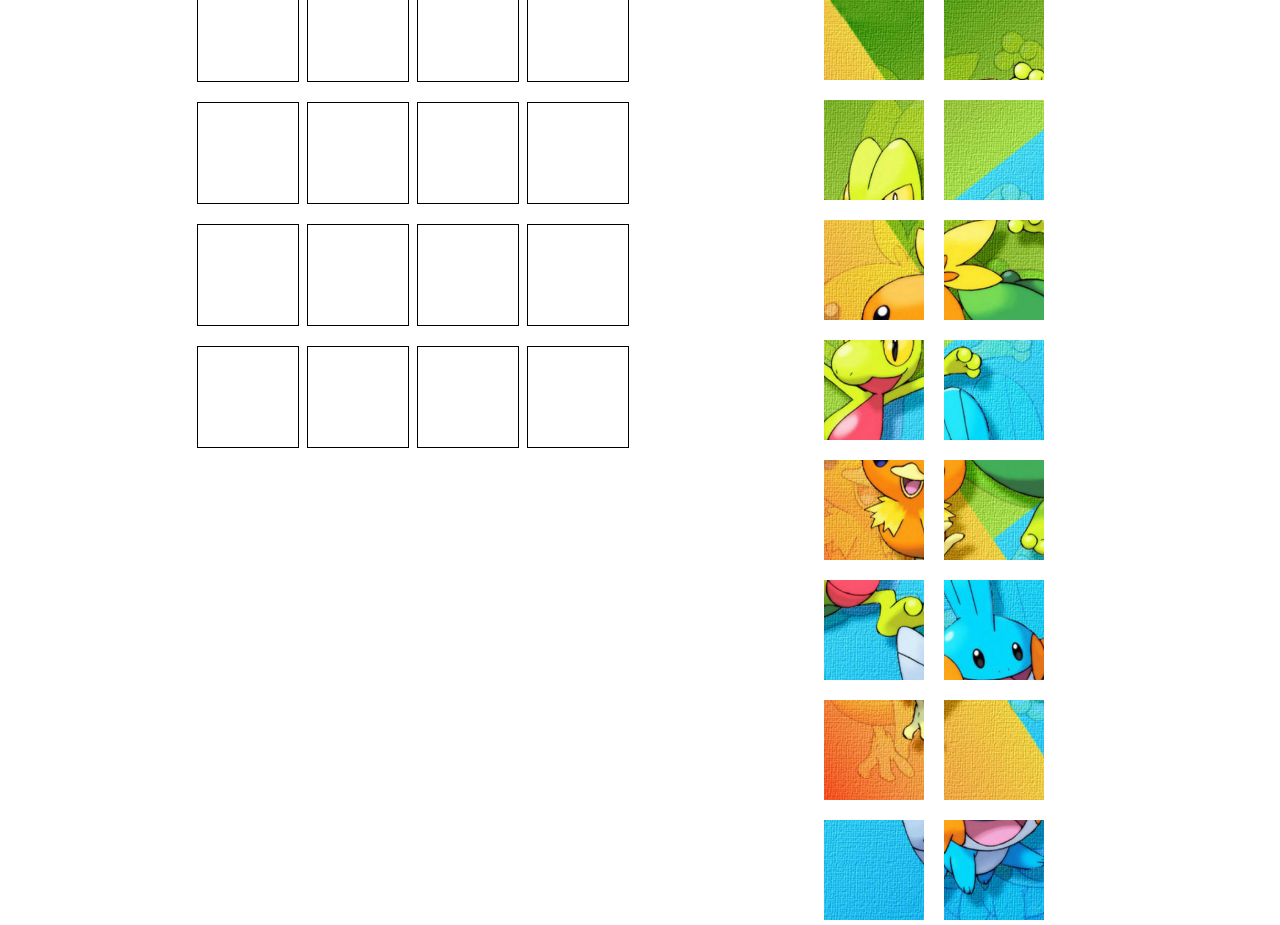
<file: index.html>
<!DOCTYPE html>
<html lang="es">
<head>
  <meta charset="UTF-8">
  <meta name="viewport" content="width=device-width, initial-scale=1.0">
  <title>Rompecabezas</title>
  <link rel="stylesheet" href="css/styles.css">
</head>
<body>

<div id="contenedor-juego">
  <div id="contenedor-rompecabezas"></div>
  <div id="contenedor-piezas"></div>
</div>

<script src="js/script.js"></script>

</body>
</html>
</file>
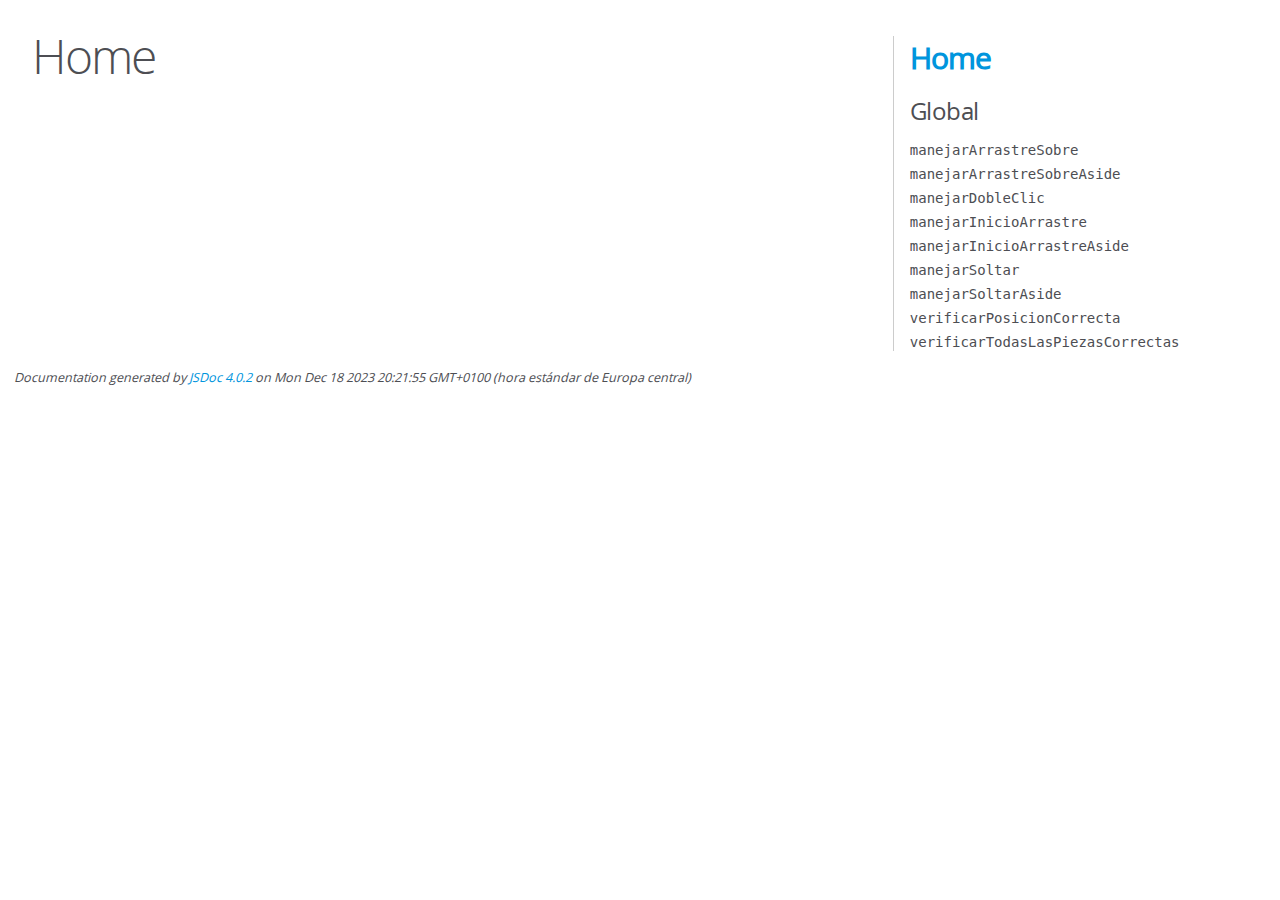
<file: doc/index.html>
<!DOCTYPE html>
<html lang="en">
<head>
    <meta charset="utf-8">
    <title>JSDoc: Home</title>

    <script src="scripts/prettify/prettify.js"> </script>
    <script src="scripts/prettify/lang-css.js"> </script>
    <!--[if lt IE 9]>
      <script src="//html5shiv.googlecode.com/svn/trunk/html5.js"></script>
    <![endif]-->
    <link type="text/css" rel="stylesheet" href="styles/prettify-tomorrow.css">
    <link type="text/css" rel="stylesheet" href="styles/jsdoc-default.css">
</head>

<body>

<div id="main">

    <h1 class="page-title">Home</h1>

    



    


    <h3> </h3>










    









</div>

<nav>
    <h2><a href="index.html">Home</a></h2><h3>Global</h3><ul><li><a href="global.html#manejarArrastreSobre">manejarArrastreSobre</a></li><li><a href="global.html#manejarArrastreSobreAside">manejarArrastreSobreAside</a></li><li><a href="global.html#manejarDobleClic">manejarDobleClic</a></li><li><a href="global.html#manejarInicioArrastre">manejarInicioArrastre</a></li><li><a href="global.html#manejarInicioArrastreAside">manejarInicioArrastreAside</a></li><li><a href="global.html#manejarSoltar">manejarSoltar</a></li><li><a href="global.html#manejarSoltarAside">manejarSoltarAside</a></li><li><a href="global.html#verificarPosicionCorrecta">verificarPosicionCorrecta</a></li><li><a href="global.html#verificarTodasLasPiezasCorrectas">verificarTodasLasPiezasCorrectas</a></li></ul>
</nav>

<br class="clear">

<footer>
    Documentation generated by <a href="https://github.com/jsdoc/jsdoc">JSDoc 4.0.2</a> on Mon Dec 18 2023 20:21:55 GMT+0100 (hora estándar de Europa central)
</footer>

<script> prettyPrint(); </script>
<script src="scripts/linenumber.js"> </script>
</body>
</html>
</file>
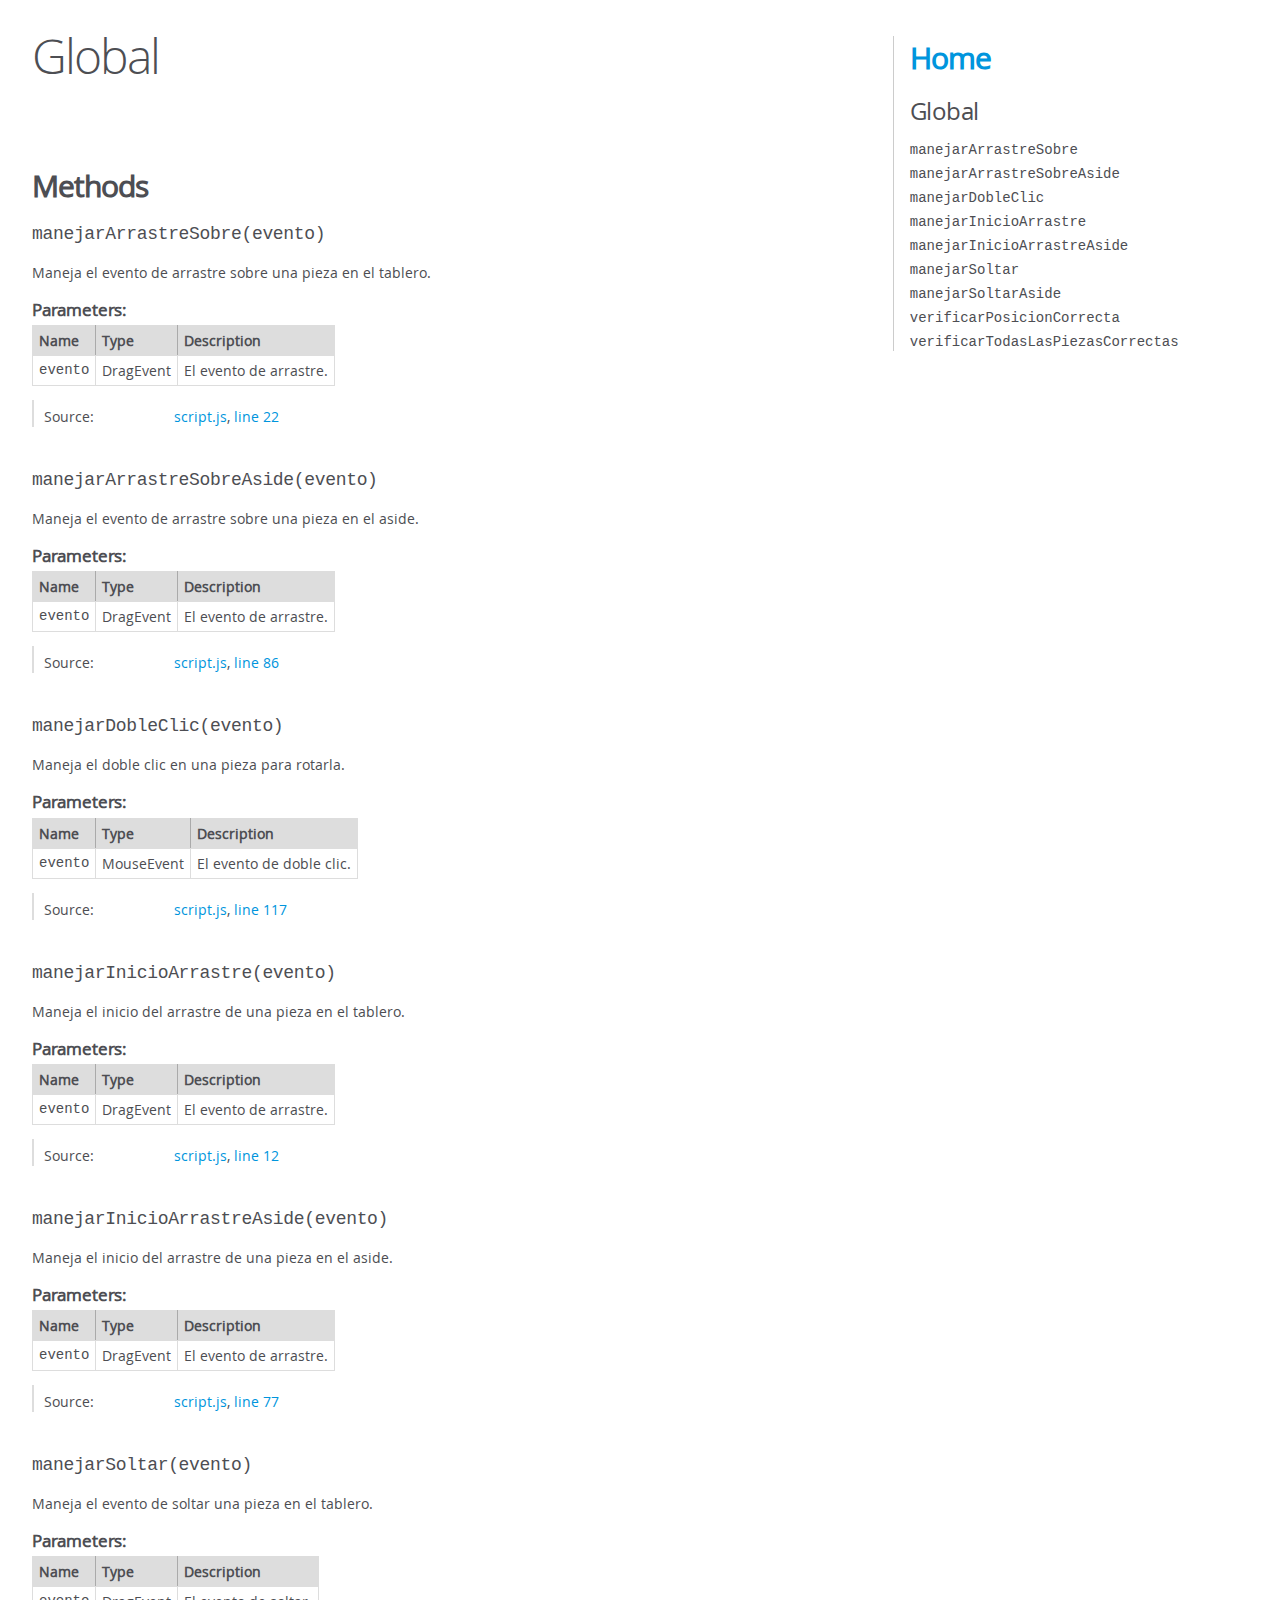
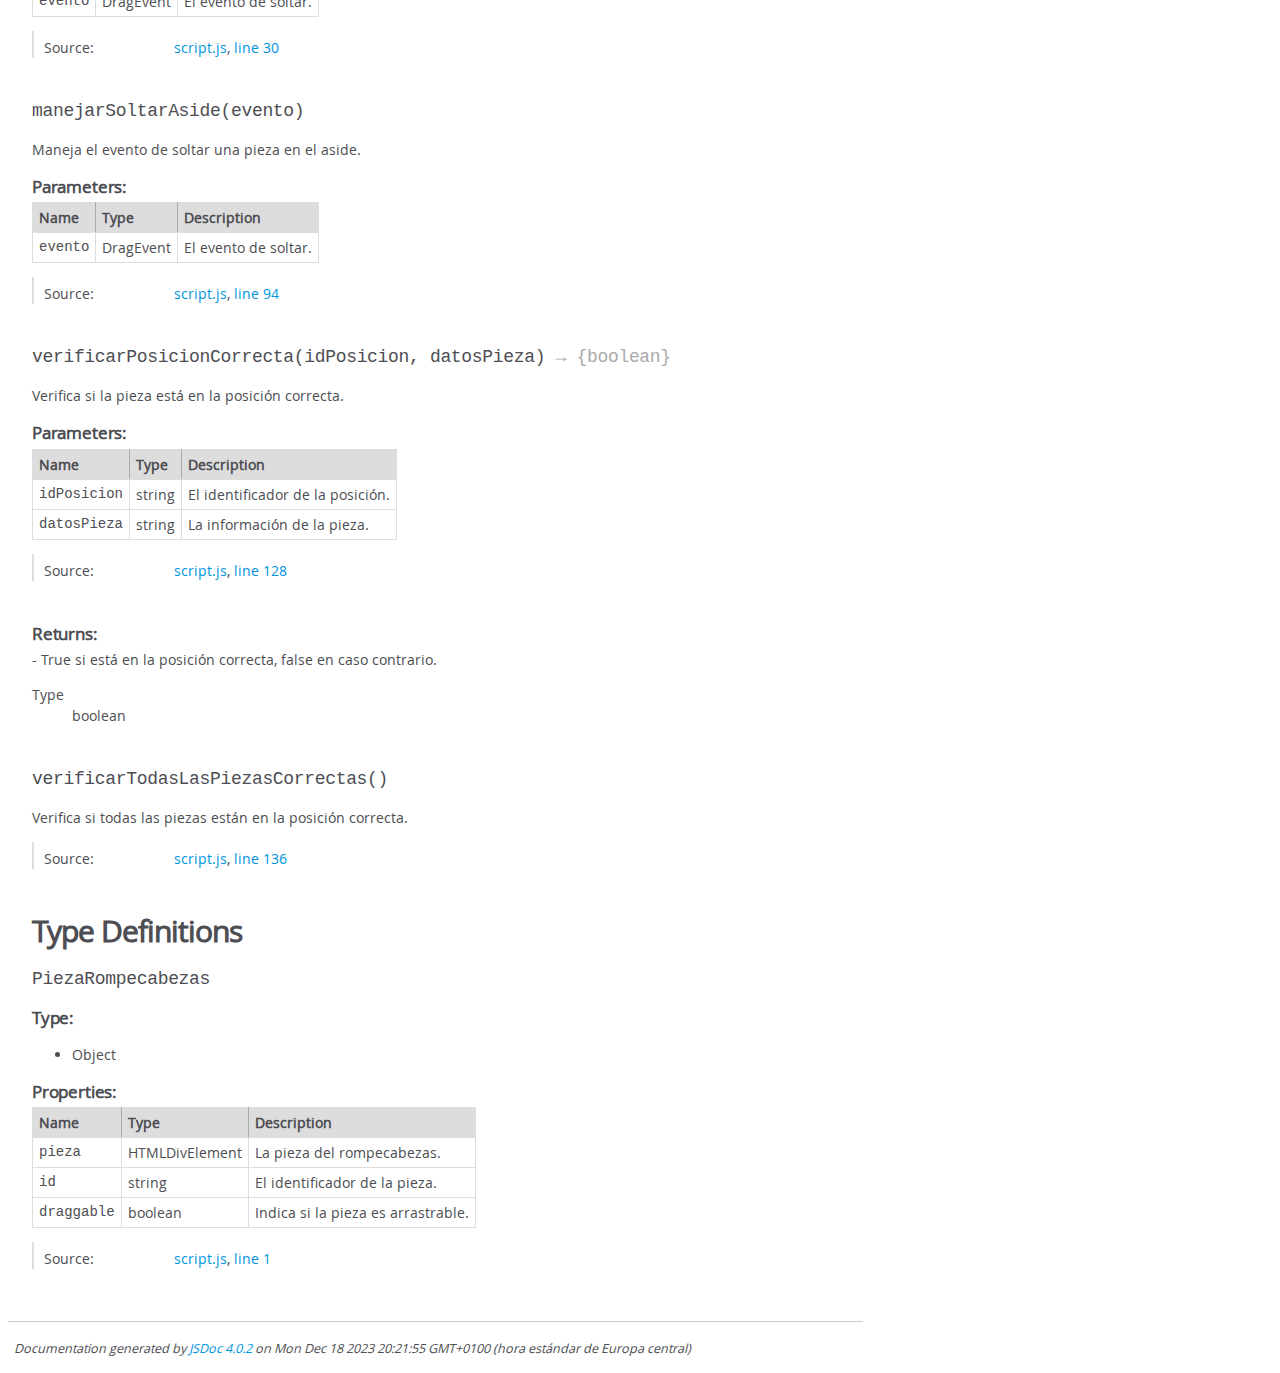
<file: doc/global.html>
<!DOCTYPE html>
<html lang="en">
<head>
    <meta charset="utf-8">
    <title>JSDoc: Global</title>

    <script src="scripts/prettify/prettify.js"> </script>
    <script src="scripts/prettify/lang-css.js"> </script>
    <!--[if lt IE 9]>
      <script src="//html5shiv.googlecode.com/svn/trunk/html5.js"></script>
    <![endif]-->
    <link type="text/css" rel="stylesheet" href="styles/prettify-tomorrow.css">
    <link type="text/css" rel="stylesheet" href="styles/jsdoc-default.css">
</head>

<body>

<div id="main">

    <h1 class="page-title">Global</h1>

    




<section>

<header>
    
        <h2></h2>
        
    
</header>

<article>
    <div class="container-overview">
    
        

        


<dl class="details">

    

    

    

    

    

    

    

    

    

    

    

    

    

    

    

    
</dl>


        
    
    </div>

    

    

    

    

    

    

    

    
        <h3 class="subsection-title">Methods</h3>

        
            

    

    
    <h4 class="name" id="manejarArrastreSobre"><span class="type-signature"></span>manejarArrastreSobre<span class="signature">(evento)</span><span class="type-signature"></span></h4>
    

    



<div class="description">
    Maneja el evento de arrastre sobre una pieza en el tablero.
</div>









    <h5>Parameters:</h5>
    

<table class="params">
    <thead>
    <tr>
        
        <th>Name</th>
        

        <th>Type</th>

        

        

        <th class="last">Description</th>
    </tr>
    </thead>

    <tbody>
    

        <tr>
            
                <td class="name"><code>evento</code></td>
            

            <td class="type">
            
                
<span class="param-type">DragEvent</span>


            
            </td>

            

            

            <td class="description last">El evento de arrastre.</td>
        </tr>

    
    </tbody>
</table>






<dl class="details">

    

    

    

    

    

    

    

    

    

    

    

    

    
    <dt class="tag-source">Source:</dt>
    <dd class="tag-source"><ul class="dummy"><li>
        <a href="script.js.html">script.js</a>, <a href="script.js.html#line22">line 22</a>
    </li></ul></dd>
    

    

    

    
</dl>




















        
            

    

    
    <h4 class="name" id="manejarArrastreSobreAside"><span class="type-signature"></span>manejarArrastreSobreAside<span class="signature">(evento)</span><span class="type-signature"></span></h4>
    

    



<div class="description">
    Maneja el evento de arrastre sobre una pieza en el aside.
</div>









    <h5>Parameters:</h5>
    

<table class="params">
    <thead>
    <tr>
        
        <th>Name</th>
        

        <th>Type</th>

        

        

        <th class="last">Description</th>
    </tr>
    </thead>

    <tbody>
    

        <tr>
            
                <td class="name"><code>evento</code></td>
            

            <td class="type">
            
                
<span class="param-type">DragEvent</span>


            
            </td>

            

            

            <td class="description last">El evento de arrastre.</td>
        </tr>

    
    </tbody>
</table>






<dl class="details">

    

    

    

    

    

    

    

    

    

    

    

    

    
    <dt class="tag-source">Source:</dt>
    <dd class="tag-source"><ul class="dummy"><li>
        <a href="script.js.html">script.js</a>, <a href="script.js.html#line86">line 86</a>
    </li></ul></dd>
    

    

    

    
</dl>




















        
            

    

    
    <h4 class="name" id="manejarDobleClic"><span class="type-signature"></span>manejarDobleClic<span class="signature">(evento)</span><span class="type-signature"></span></h4>
    

    



<div class="description">
    Maneja el doble clic en una pieza para rotarla.
</div>









    <h5>Parameters:</h5>
    

<table class="params">
    <thead>
    <tr>
        
        <th>Name</th>
        

        <th>Type</th>

        

        

        <th class="last">Description</th>
    </tr>
    </thead>

    <tbody>
    

        <tr>
            
                <td class="name"><code>evento</code></td>
            

            <td class="type">
            
                
<span class="param-type">MouseEvent</span>


            
            </td>

            

            

            <td class="description last">El evento de doble clic.</td>
        </tr>

    
    </tbody>
</table>






<dl class="details">

    

    

    

    

    

    

    

    

    

    

    

    

    
    <dt class="tag-source">Source:</dt>
    <dd class="tag-source"><ul class="dummy"><li>
        <a href="script.js.html">script.js</a>, <a href="script.js.html#line117">line 117</a>
    </li></ul></dd>
    

    

    

    
</dl>




















        
            

    

    
    <h4 class="name" id="manejarInicioArrastre"><span class="type-signature"></span>manejarInicioArrastre<span class="signature">(evento)</span><span class="type-signature"></span></h4>
    

    



<div class="description">
    Maneja el inicio del arrastre de una pieza en el tablero.
</div>









    <h5>Parameters:</h5>
    

<table class="params">
    <thead>
    <tr>
        
        <th>Name</th>
        

        <th>Type</th>

        

        

        <th class="last">Description</th>
    </tr>
    </thead>

    <tbody>
    

        <tr>
            
                <td class="name"><code>evento</code></td>
            

            <td class="type">
            
                
<span class="param-type">DragEvent</span>


            
            </td>

            

            

            <td class="description last">El evento de arrastre.</td>
        </tr>

    
    </tbody>
</table>






<dl class="details">

    

    

    

    

    

    

    

    

    

    

    

    

    
    <dt class="tag-source">Source:</dt>
    <dd class="tag-source"><ul class="dummy"><li>
        <a href="script.js.html">script.js</a>, <a href="script.js.html#line12">line 12</a>
    </li></ul></dd>
    

    

    

    
</dl>




















        
            

    

    
    <h4 class="name" id="manejarInicioArrastreAside"><span class="type-signature"></span>manejarInicioArrastreAside<span class="signature">(evento)</span><span class="type-signature"></span></h4>
    

    



<div class="description">
    Maneja el inicio del arrastre de una pieza en el aside.
</div>









    <h5>Parameters:</h5>
    

<table class="params">
    <thead>
    <tr>
        
        <th>Name</th>
        

        <th>Type</th>

        

        

        <th class="last">Description</th>
    </tr>
    </thead>

    <tbody>
    

        <tr>
            
                <td class="name"><code>evento</code></td>
            

            <td class="type">
            
                
<span class="param-type">DragEvent</span>


            
            </td>

            

            

            <td class="description last">El evento de arrastre.</td>
        </tr>

    
    </tbody>
</table>






<dl class="details">

    

    

    

    

    

    

    

    

    

    

    

    

    
    <dt class="tag-source">Source:</dt>
    <dd class="tag-source"><ul class="dummy"><li>
        <a href="script.js.html">script.js</a>, <a href="script.js.html#line77">line 77</a>
    </li></ul></dd>
    

    

    

    
</dl>




















        
            

    

    
    <h4 class="name" id="manejarSoltar"><span class="type-signature"></span>manejarSoltar<span class="signature">(evento)</span><span class="type-signature"></span></h4>
    

    



<div class="description">
    Maneja el evento de soltar una pieza en el tablero.
</div>









    <h5>Parameters:</h5>
    

<table class="params">
    <thead>
    <tr>
        
        <th>Name</th>
        

        <th>Type</th>

        

        

        <th class="last">Description</th>
    </tr>
    </thead>

    <tbody>
    

        <tr>
            
                <td class="name"><code>evento</code></td>
            

            <td class="type">
            
                
<span class="param-type">DragEvent</span>


            
            </td>

            

            

            <td class="description last">El evento de soltar.</td>
        </tr>

    
    </tbody>
</table>






<dl class="details">

    

    

    

    

    

    

    

    

    

    

    

    

    
    <dt class="tag-source">Source:</dt>
    <dd class="tag-source"><ul class="dummy"><li>
        <a href="script.js.html">script.js</a>, <a href="script.js.html#line30">line 30</a>
    </li></ul></dd>
    

    

    

    
</dl>




















        
            

    

    
    <h4 class="name" id="manejarSoltarAside"><span class="type-signature"></span>manejarSoltarAside<span class="signature">(evento)</span><span class="type-signature"></span></h4>
    

    



<div class="description">
    Maneja el evento de soltar una pieza en el aside.
</div>









    <h5>Parameters:</h5>
    

<table class="params">
    <thead>
    <tr>
        
        <th>Name</th>
        

        <th>Type</th>

        

        

        <th class="last">Description</th>
    </tr>
    </thead>

    <tbody>
    

        <tr>
            
                <td class="name"><code>evento</code></td>
            

            <td class="type">
            
                
<span class="param-type">DragEvent</span>


            
            </td>

            

            

            <td class="description last">El evento de soltar.</td>
        </tr>

    
    </tbody>
</table>






<dl class="details">

    

    

    

    

    

    

    

    

    

    

    

    

    
    <dt class="tag-source">Source:</dt>
    <dd class="tag-source"><ul class="dummy"><li>
        <a href="script.js.html">script.js</a>, <a href="script.js.html#line94">line 94</a>
    </li></ul></dd>
    

    

    

    
</dl>




















        
            

    

    
    <h4 class="name" id="verificarPosicionCorrecta"><span class="type-signature"></span>verificarPosicionCorrecta<span class="signature">(idPosicion, datosPieza)</span><span class="type-signature"> &rarr; {boolean}</span></h4>
    

    



<div class="description">
    Verifica si la pieza está en la posición correcta.
</div>









    <h5>Parameters:</h5>
    

<table class="params">
    <thead>
    <tr>
        
        <th>Name</th>
        

        <th>Type</th>

        

        

        <th class="last">Description</th>
    </tr>
    </thead>

    <tbody>
    

        <tr>
            
                <td class="name"><code>idPosicion</code></td>
            

            <td class="type">
            
                
<span class="param-type">string</span>


            
            </td>

            

            

            <td class="description last">El identificador de la posición.</td>
        </tr>

    

        <tr>
            
                <td class="name"><code>datosPieza</code></td>
            

            <td class="type">
            
                
<span class="param-type">string</span>


            
            </td>

            

            

            <td class="description last">La información de la pieza.</td>
        </tr>

    
    </tbody>
</table>






<dl class="details">

    

    

    

    

    

    

    

    

    

    

    

    

    
    <dt class="tag-source">Source:</dt>
    <dd class="tag-source"><ul class="dummy"><li>
        <a href="script.js.html">script.js</a>, <a href="script.js.html#line128">line 128</a>
    </li></ul></dd>
    

    

    

    
</dl>















<h5>Returns:</h5>

        
<div class="param-desc">
    - True si está en la posición correcta, false en caso contrario.
</div>



<dl>
    <dt>
        Type
    </dt>
    <dd>
        
<span class="param-type">boolean</span>


    </dd>
</dl>

    





        
            

    

    
    <h4 class="name" id="verificarTodasLasPiezasCorrectas"><span class="type-signature"></span>verificarTodasLasPiezasCorrectas<span class="signature">()</span><span class="type-signature"></span></h4>
    

    



<div class="description">
    Verifica si todas las piezas están en la posición correcta.
</div>













<dl class="details">

    

    

    

    

    

    

    

    

    

    

    

    

    
    <dt class="tag-source">Source:</dt>
    <dd class="tag-source"><ul class="dummy"><li>
        <a href="script.js.html">script.js</a>, <a href="script.js.html#line136">line 136</a>
    </li></ul></dd>
    

    

    

    
</dl>




















        
    

    
        <h3 class="subsection-title">Type Definitions</h3>

        
                
<h4 class="name" id="PiezaRompecabezas">PiezaRompecabezas</h4>






    <h5>Type:</h5>
    <ul>
        <li>
            
<span class="param-type">Object</span>


        </li>
    </ul>





    <h5 class="subsection-title">Properties:</h5>

    

<table class="props">
    <thead>
    <tr>
        
        <th>Name</th>
        

        <th>Type</th>

        

        

        <th class="last">Description</th>
    </tr>
    </thead>

    <tbody>
    

        <tr>
            
                <td class="name"><code>pieza</code></td>
            

            <td class="type">
            
                
<span class="param-type">HTMLDivElement</span>


            
            </td>

            

            

            <td class="description last">La pieza del rompecabezas.</td>
        </tr>

    

        <tr>
            
                <td class="name"><code>id</code></td>
            

            <td class="type">
            
                
<span class="param-type">string</span>


            
            </td>

            

            

            <td class="description last">El identificador de la pieza.</td>
        </tr>

    

        <tr>
            
                <td class="name"><code>draggable</code></td>
            

            <td class="type">
            
                
<span class="param-type">boolean</span>


            
            </td>

            

            

            <td class="description last">Indica si la pieza es arrastrable.</td>
        </tr>

    
    </tbody>
</table>




<dl class="details">

    

    

    

    

    

    

    

    

    

    

    

    

    
    <dt class="tag-source">Source:</dt>
    <dd class="tag-source"><ul class="dummy"><li>
        <a href="script.js.html">script.js</a>, <a href="script.js.html#line1">line 1</a>
    </li></ul></dd>
    

    

    

    
</dl>






            
    

    
</article>

</section>




</div>

<nav>
    <h2><a href="index.html">Home</a></h2><h3>Global</h3><ul><li><a href="global.html#manejarArrastreSobre">manejarArrastreSobre</a></li><li><a href="global.html#manejarArrastreSobreAside">manejarArrastreSobreAside</a></li><li><a href="global.html#manejarDobleClic">manejarDobleClic</a></li><li><a href="global.html#manejarInicioArrastre">manejarInicioArrastre</a></li><li><a href="global.html#manejarInicioArrastreAside">manejarInicioArrastreAside</a></li><li><a href="global.html#manejarSoltar">manejarSoltar</a></li><li><a href="global.html#manejarSoltarAside">manejarSoltarAside</a></li><li><a href="global.html#verificarPosicionCorrecta">verificarPosicionCorrecta</a></li><li><a href="global.html#verificarTodasLasPiezasCorrectas">verificarTodasLasPiezasCorrectas</a></li></ul>
</nav>

<br class="clear">

<footer>
    Documentation generated by <a href="https://github.com/jsdoc/jsdoc">JSDoc 4.0.2</a> on Mon Dec 18 2023 20:21:55 GMT+0100 (hora estándar de Europa central)
</footer>

<script> prettyPrint(); </script>
<script src="scripts/linenumber.js"> </script>
</body>
</html>
</file>
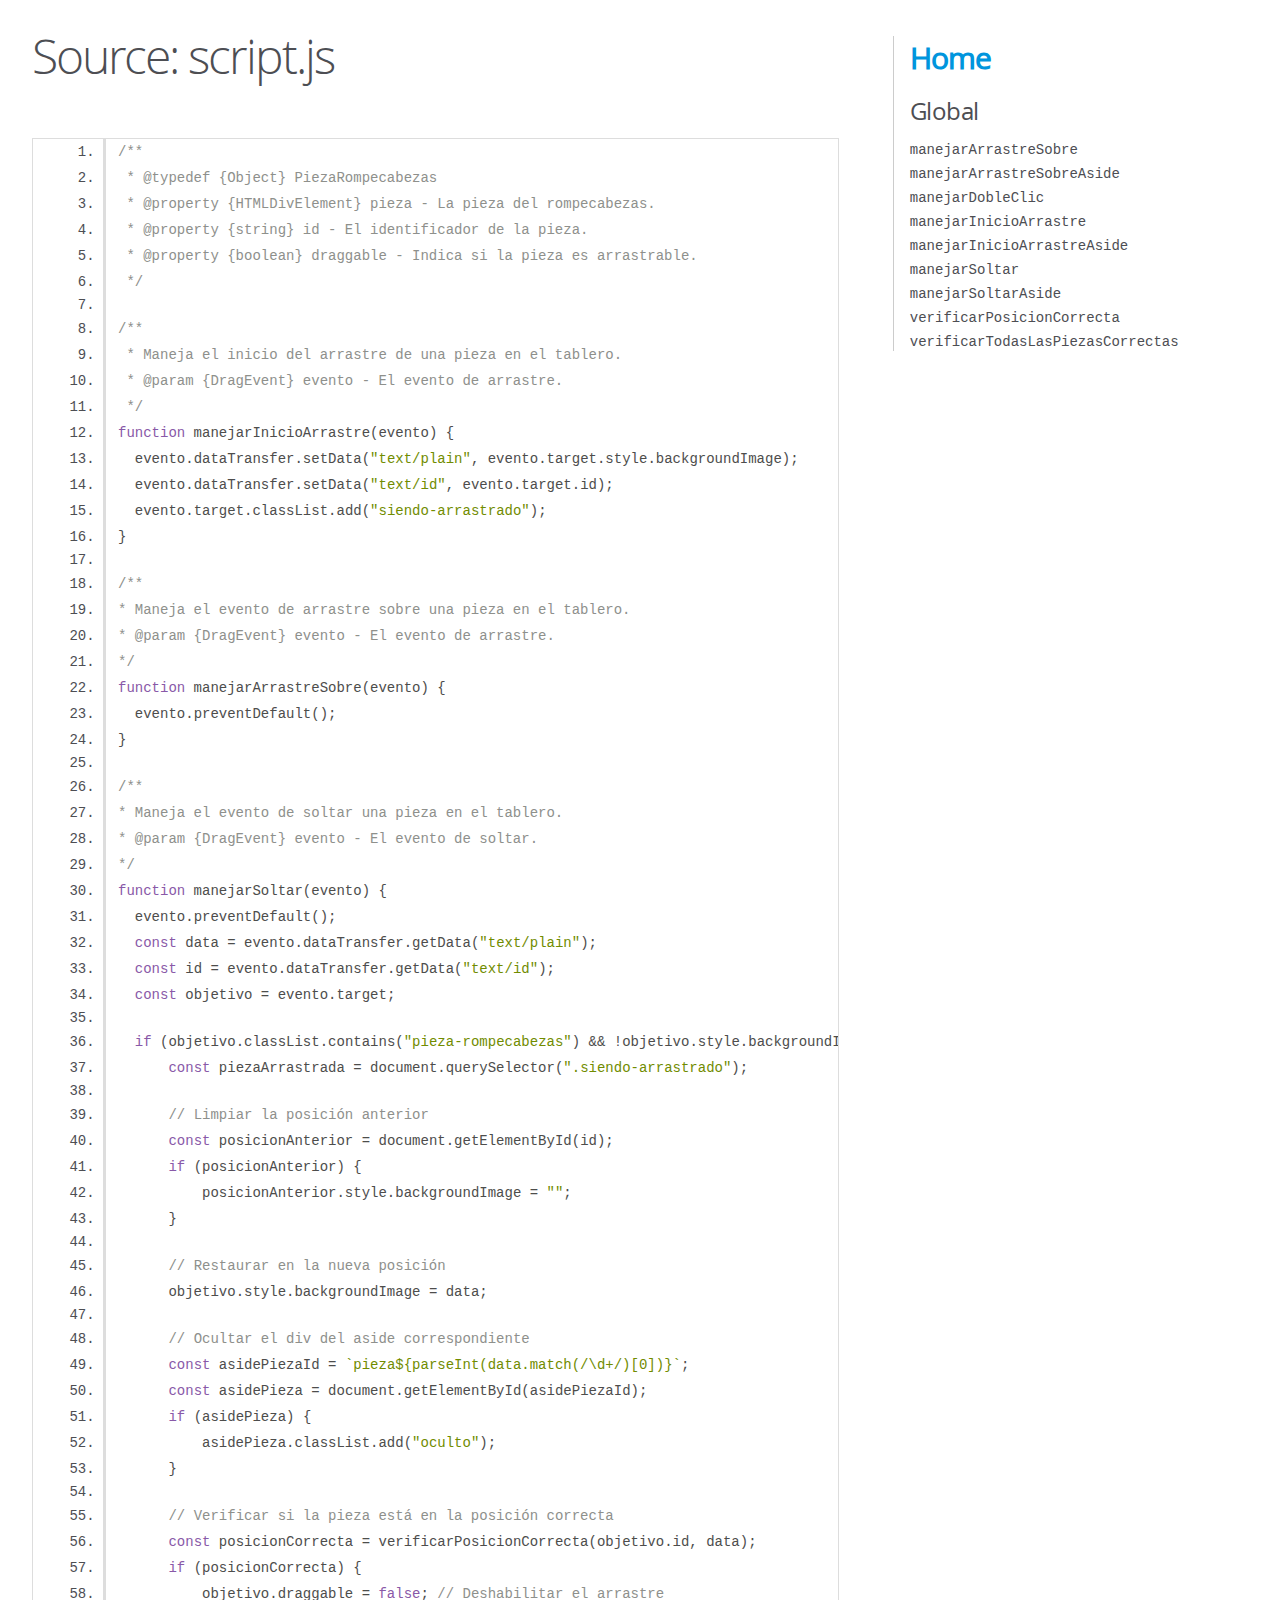
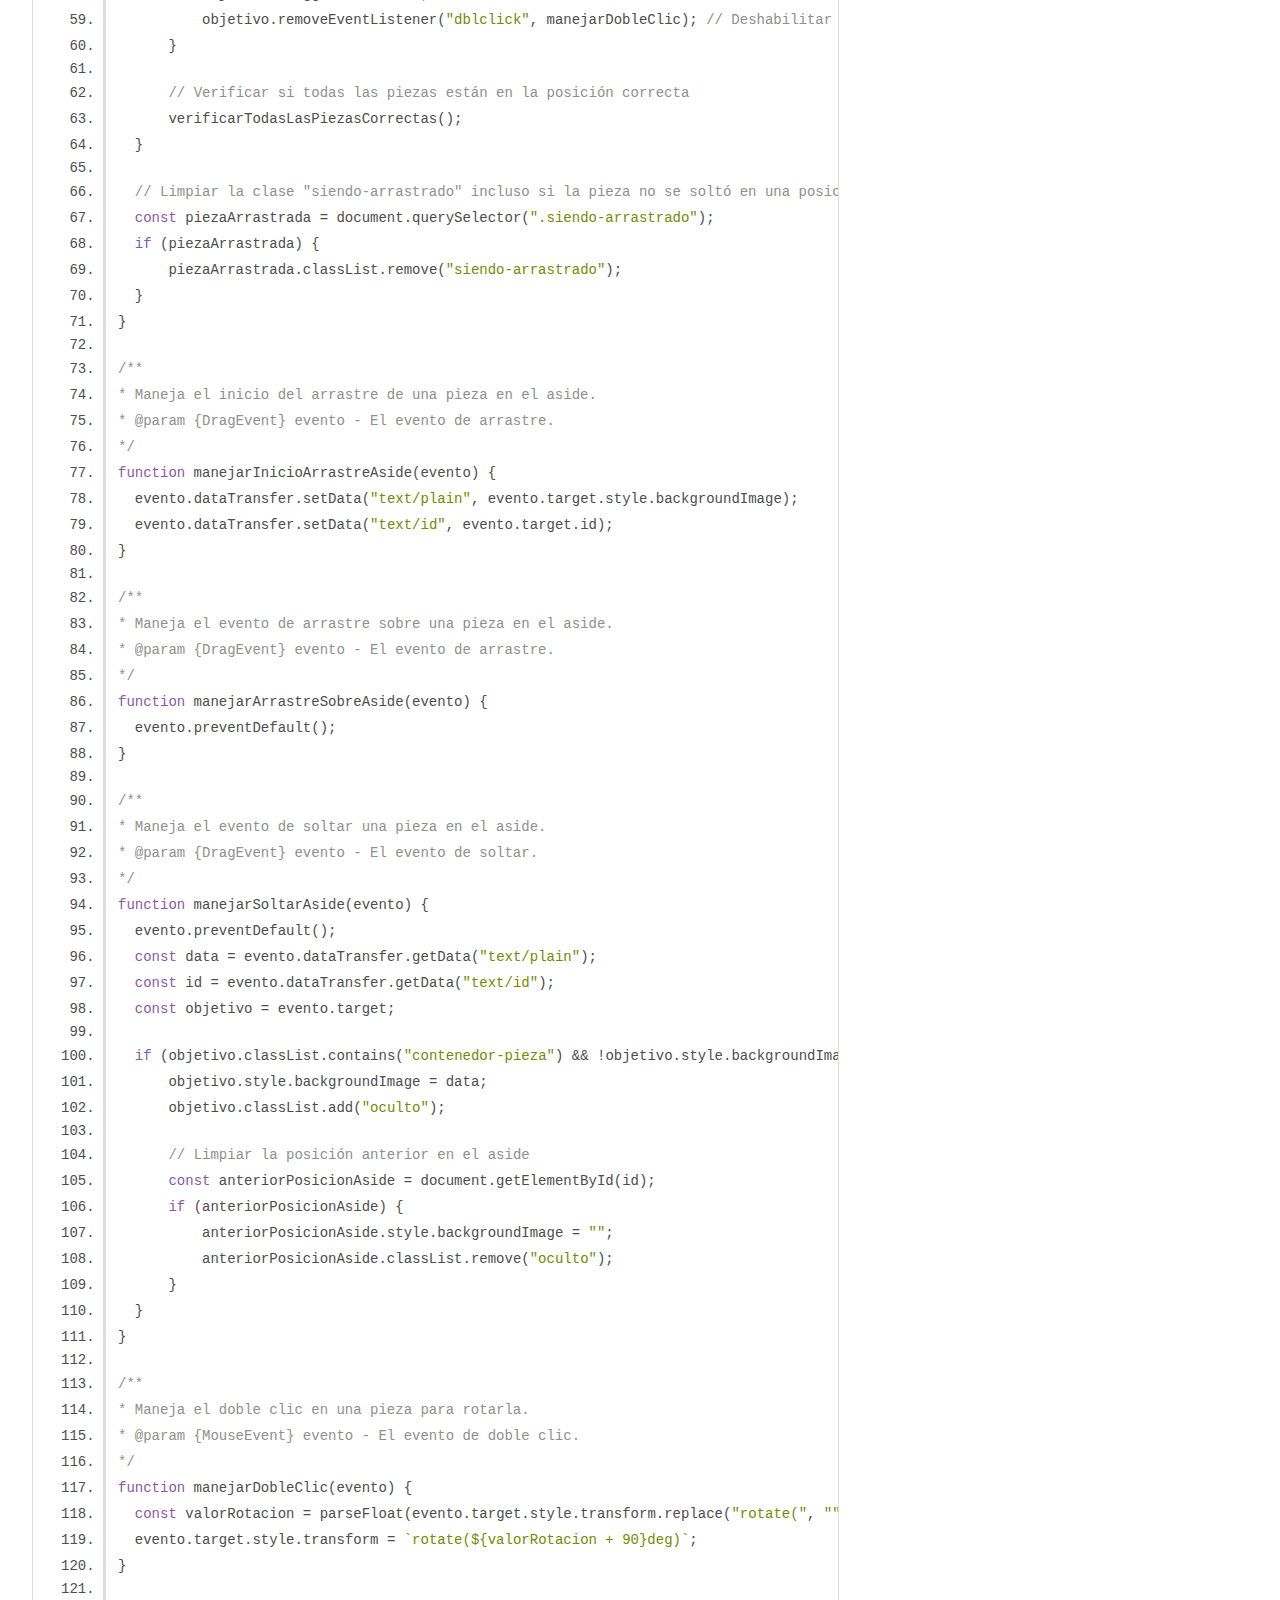
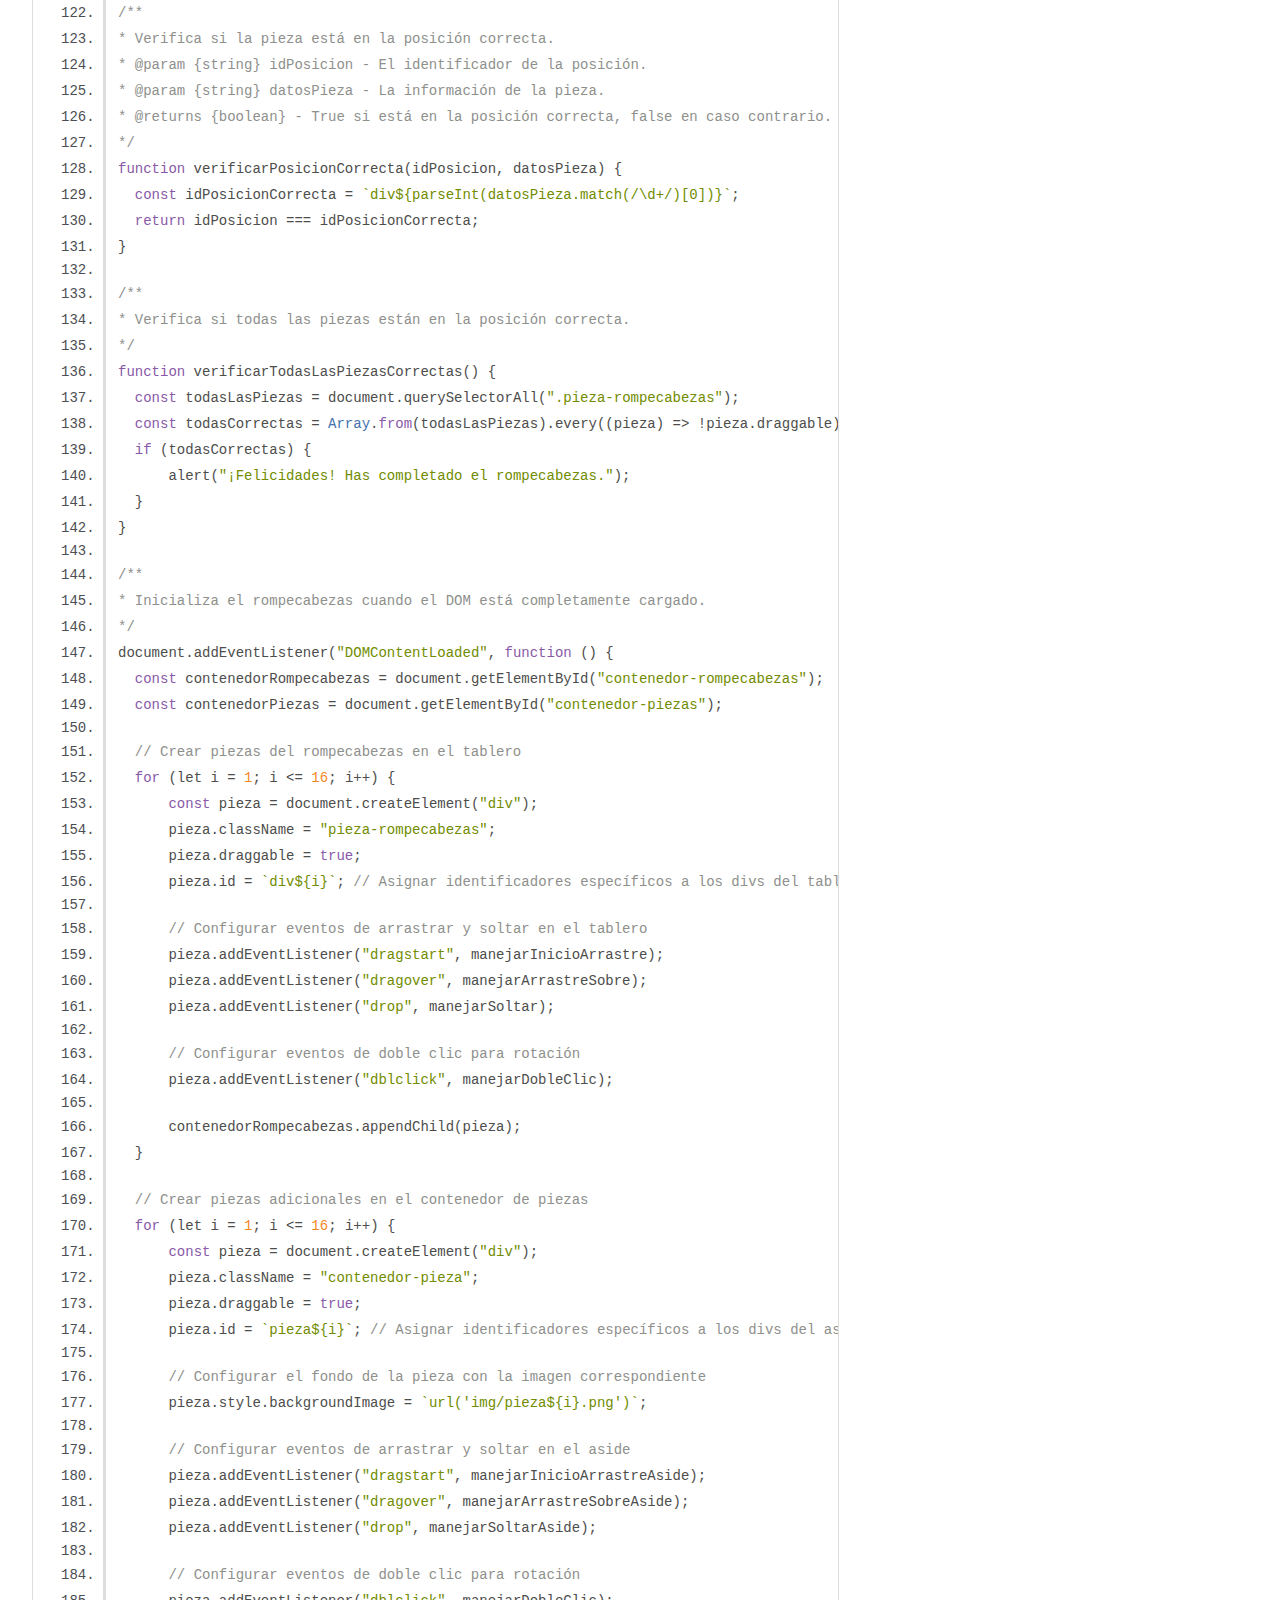
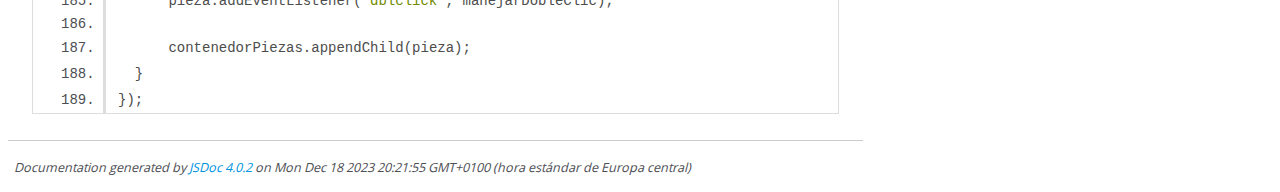
<file: doc/script.js.html>
<!DOCTYPE html>
<html lang="en">
<head>
    <meta charset="utf-8">
    <title>JSDoc: Source: script.js</title>

    <script src="scripts/prettify/prettify.js"> </script>
    <script src="scripts/prettify/lang-css.js"> </script>
    <!--[if lt IE 9]>
      <script src="//html5shiv.googlecode.com/svn/trunk/html5.js"></script>
    <![endif]-->
    <link type="text/css" rel="stylesheet" href="styles/prettify-tomorrow.css">
    <link type="text/css" rel="stylesheet" href="styles/jsdoc-default.css">
</head>

<body>

<div id="main">

    <h1 class="page-title">Source: script.js</h1>

    



    
    <section>
        <article>
            <pre class="prettyprint source linenums"><code>/**
 * @typedef {Object} PiezaRompecabezas
 * @property {HTMLDivElement} pieza - La pieza del rompecabezas.
 * @property {string} id - El identificador de la pieza.
 * @property {boolean} draggable - Indica si la pieza es arrastrable.
 */

/**
 * Maneja el inicio del arrastre de una pieza en el tablero.
 * @param {DragEvent} evento - El evento de arrastre.
 */
function manejarInicioArrastre(evento) {
  evento.dataTransfer.setData("text/plain", evento.target.style.backgroundImage);
  evento.dataTransfer.setData("text/id", evento.target.id);
  evento.target.classList.add("siendo-arrastrado");
}

/**
* Maneja el evento de arrastre sobre una pieza en el tablero.
* @param {DragEvent} evento - El evento de arrastre.
*/
function manejarArrastreSobre(evento) {
  evento.preventDefault();
}

/**
* Maneja el evento de soltar una pieza en el tablero.
* @param {DragEvent} evento - El evento de soltar.
*/
function manejarSoltar(evento) {
  evento.preventDefault();
  const data = evento.dataTransfer.getData("text/plain");
  const id = evento.dataTransfer.getData("text/id");
  const objetivo = evento.target;

  if (objetivo.classList.contains("pieza-rompecabezas") &amp;&amp; !objetivo.style.backgroundImage) {
      const piezaArrastrada = document.querySelector(".siendo-arrastrado");

      // Limpiar la posición anterior
      const posicionAnterior = document.getElementById(id);
      if (posicionAnterior) {
          posicionAnterior.style.backgroundImage = "";
      }

      // Restaurar en la nueva posición
      objetivo.style.backgroundImage = data;

      // Ocultar el div del aside correspondiente
      const asidePiezaId = `pieza${parseInt(data.match(/\d+/)[0])}`;
      const asidePieza = document.getElementById(asidePiezaId);
      if (asidePieza) {
          asidePieza.classList.add("oculto");
      }

      // Verificar si la pieza está en la posición correcta
      const posicionCorrecta = verificarPosicionCorrecta(objetivo.id, data);
      if (posicionCorrecta) {
          objetivo.draggable = false; // Deshabilitar el arrastre
          objetivo.removeEventListener("dblclick", manejarDobleClic); // Deshabilitar el doble clic para rotación
      }

      // Verificar si todas las piezas están en la posición correcta
      verificarTodasLasPiezasCorrectas();
  }

  // Limpiar la clase "siendo-arrastrado" incluso si la pieza no se soltó en una posición válida
  const piezaArrastrada = document.querySelector(".siendo-arrastrado");
  if (piezaArrastrada) {
      piezaArrastrada.classList.remove("siendo-arrastrado");
  }
}

/**
* Maneja el inicio del arrastre de una pieza en el aside.
* @param {DragEvent} evento - El evento de arrastre.
*/
function manejarInicioArrastreAside(evento) {
  evento.dataTransfer.setData("text/plain", evento.target.style.backgroundImage);
  evento.dataTransfer.setData("text/id", evento.target.id);
}

/**
* Maneja el evento de arrastre sobre una pieza en el aside.
* @param {DragEvent} evento - El evento de arrastre.
*/
function manejarArrastreSobreAside(evento) {
  evento.preventDefault();
}

/**
* Maneja el evento de soltar una pieza en el aside.
* @param {DragEvent} evento - El evento de soltar.
*/
function manejarSoltarAside(evento) {
  evento.preventDefault();
  const data = evento.dataTransfer.getData("text/plain");
  const id = evento.dataTransfer.getData("text/id");
  const objetivo = evento.target;

  if (objetivo.classList.contains("contenedor-pieza") &amp;&amp; !objetivo.style.backgroundImage) {
      objetivo.style.backgroundImage = data;
      objetivo.classList.add("oculto");

      // Limpiar la posición anterior en el aside
      const anteriorPosicionAside = document.getElementById(id);
      if (anteriorPosicionAside) {
          anteriorPosicionAside.style.backgroundImage = "";
          anteriorPosicionAside.classList.remove("oculto");
      }
  }
}

/**
* Maneja el doble clic en una pieza para rotarla.
* @param {MouseEvent} evento - El evento de doble clic.
*/
function manejarDobleClic(evento) {
  const valorRotacion = parseFloat(evento.target.style.transform.replace("rotate(", "").replace("deg)", "")) || 0;
  evento.target.style.transform = `rotate(${valorRotacion + 90}deg)`;
}

/**
* Verifica si la pieza está en la posición correcta.
* @param {string} idPosicion - El identificador de la posición.
* @param {string} datosPieza - La información de la pieza.
* @returns {boolean} - True si está en la posición correcta, false en caso contrario.
*/
function verificarPosicionCorrecta(idPosicion, datosPieza) {
  const idPosicionCorrecta = `div${parseInt(datosPieza.match(/\d+/)[0])}`;
  return idPosicion === idPosicionCorrecta;
}

/**
* Verifica si todas las piezas están en la posición correcta.
*/
function verificarTodasLasPiezasCorrectas() {
  const todasLasPiezas = document.querySelectorAll(".pieza-rompecabezas");
  const todasCorrectas = Array.from(todasLasPiezas).every((pieza) => !pieza.draggable);
  if (todasCorrectas) {
      alert("¡Felicidades! Has completado el rompecabezas.");
  }
}

/**
* Inicializa el rompecabezas cuando el DOM está completamente cargado.
*/
document.addEventListener("DOMContentLoaded", function () {
  const contenedorRompecabezas = document.getElementById("contenedor-rompecabezas");
  const contenedorPiezas = document.getElementById("contenedor-piezas");

  // Crear piezas del rompecabezas en el tablero
  for (let i = 1; i &lt;= 16; i++) {
      const pieza = document.createElement("div");
      pieza.className = "pieza-rompecabezas";
      pieza.draggable = true;
      pieza.id = `div${i}`; // Asignar identificadores específicos a los divs del tablero

      // Configurar eventos de arrastrar y soltar en el tablero
      pieza.addEventListener("dragstart", manejarInicioArrastre);
      pieza.addEventListener("dragover", manejarArrastreSobre);
      pieza.addEventListener("drop", manejarSoltar);

      // Configurar eventos de doble clic para rotación
      pieza.addEventListener("dblclick", manejarDobleClic);

      contenedorRompecabezas.appendChild(pieza);
  }

  // Crear piezas adicionales en el contenedor de piezas
  for (let i = 1; i &lt;= 16; i++) {
      const pieza = document.createElement("div");
      pieza.className = "contenedor-pieza";
      pieza.draggable = true;
      pieza.id = `pieza${i}`; // Asignar identificadores específicos a los divs del aside

      // Configurar el fondo de la pieza con la imagen correspondiente
      pieza.style.backgroundImage = `url('img/pieza${i}.png')`;

      // Configurar eventos de arrastrar y soltar en el aside
      pieza.addEventListener("dragstart", manejarInicioArrastreAside);
      pieza.addEventListener("dragover", manejarArrastreSobreAside);
      pieza.addEventListener("drop", manejarSoltarAside);

      // Configurar eventos de doble clic para rotación
      pieza.addEventListener("dblclick", manejarDobleClic);

      contenedorPiezas.appendChild(pieza);
  }
});
</code></pre>
        </article>
    </section>




</div>

<nav>
    <h2><a href="index.html">Home</a></h2><h3>Global</h3><ul><li><a href="global.html#manejarArrastreSobre">manejarArrastreSobre</a></li><li><a href="global.html#manejarArrastreSobreAside">manejarArrastreSobreAside</a></li><li><a href="global.html#manejarDobleClic">manejarDobleClic</a></li><li><a href="global.html#manejarInicioArrastre">manejarInicioArrastre</a></li><li><a href="global.html#manejarInicioArrastreAside">manejarInicioArrastreAside</a></li><li><a href="global.html#manejarSoltar">manejarSoltar</a></li><li><a href="global.html#manejarSoltarAside">manejarSoltarAside</a></li><li><a href="global.html#verificarPosicionCorrecta">verificarPosicionCorrecta</a></li><li><a href="global.html#verificarTodasLasPiezasCorrectas">verificarTodasLasPiezasCorrectas</a></li></ul>
</nav>

<br class="clear">

<footer>
    Documentation generated by <a href="https://github.com/jsdoc/jsdoc">JSDoc 4.0.2</a> on Mon Dec 18 2023 20:21:55 GMT+0100 (hora estándar de Europa central)
</footer>

<script> prettyPrint(); </script>
<script src="scripts/linenumber.js"> </script>
</body>
</html>
</file>
<file: css/styles.css>
body {
  display: flex;
  justify-content: center;
  align-items: center;
  height: 100vh;
  margin: 0;
}

#contenedor-juego {
  display: flex;
  justify-content: space-between;
  align-items: flex-start;
  max-width: 70%; /* Nuevo ajuste para el contenedor del juego */
}

#contenedor-rompecabezas {
  display: grid;
  grid-template-columns: repeat(4, 100px);
  grid-gap: 10px;
}

#contenedor-piezas {
  display: flex;
  flex-wrap: wrap;
  gap: 10px;
  max-width: 30%; /* Ajuste para el aside */
}

.pieza-rompecabezas, .contenedor-pieza {
  width: 100px;
  height: 100px;
  border: 1px solid #000;
  cursor: pointer;
  background-size: cover;
  background-repeat: no-repeat;
  margin: 5px;
  transition: transform 0.3s;
}

.contenedor-pieza {
  display: inline-block;
  border: none; /* Eliminar el borde en el aside */
}

.oculto {
  display: none;
}
</file>
<file: doc/styles/prettify-tomorrow.css>
/* Tomorrow Theme */
/* Original theme - https://github.com/chriskempson/tomorrow-theme */
/* Pretty printing styles. Used with prettify.js. */
/* SPAN elements with the classes below are added by prettyprint. */
/* plain text */
.pln {
  color: #4d4d4c; }

@media screen {
  /* string content */
  .str {
    color: #718c00; }

  /* a keyword */
  .kwd {
    color: #8959a8; }

  /* a comment */
  .com {
    color: #8e908c; }

  /* a type name */
  .typ {
    color: #4271ae; }

  /* a literal value */
  .lit {
    color: #f5871f; }

  /* punctuation */
  .pun {
    color: #4d4d4c; }

  /* lisp open bracket */
  .opn {
    color: #4d4d4c; }

  /* lisp close bracket */
  .clo {
    color: #4d4d4c; }

  /* a markup tag name */
  .tag {
    color: #c82829; }

  /* a markup attribute name */
  .atn {
    color: #f5871f; }

  /* a markup attribute value */
  .atv {
    color: #3e999f; }

  /* a declaration */
  .dec {
    color: #f5871f; }

  /* a variable name */
  .var {
    color: #c82829; }

  /* a function name */
  .fun {
    color: #4271ae; } }
/* Use higher contrast and text-weight for printable form. */
@media print, projection {
  .str {
    color: #060; }

  .kwd {
    color: #006;
    font-weight: bold; }

  .com {
    color: #600;
    font-style: italic; }

  .typ {
    color: #404;
    font-weight: bold; }

  .lit {
    color: #044; }

  .pun, .opn, .clo {
    color: #440; }

  .tag {
    color: #006;
    font-weight: bold; }

  .atn {
    color: #404; }

  .atv {
    color: #060; } }
/* Style */
/*
pre.prettyprint {
  background: white;
  font-family: Consolas, Monaco, 'Andale Mono', monospace;
  font-size: 12px;
  line-height: 1.5;
  border: 1px solid #ccc;
  padding: 10px; }
*/

/* Specify class=linenums on a pre to get line numbering */
ol.linenums {
  margin-top: 0;
  margin-bottom: 0; }

/* IE indents via margin-left */
li.L0,
li.L1,
li.L2,
li.L3,
li.L4,
li.L5,
li.L6,
li.L7,
li.L8,
li.L9 {
  /* */ }

/* Alternate shading for lines */
li.L1,
li.L3,
li.L5,
li.L7,
li.L9 {
  /* */ }
</file>
<file: doc/styles/jsdoc-default.css>
@font-face {
    font-family: 'Open Sans';
    font-weight: normal;
    font-style: normal;
    src: url('../fonts/OpenSans-Regular-webfont.eot');
    src:
        local('Open Sans'),
        local('OpenSans'),
        url('../fonts/OpenSans-Regular-webfont.eot?#iefix') format('embedded-opentype'),
        url('../fonts/OpenSans-Regular-webfont.woff') format('woff'),
        url('../fonts/OpenSans-Regular-webfont.svg#open_sansregular') format('svg');
}

@font-face {
    font-family: 'Open Sans Light';
    font-weight: normal;
    font-style: normal;
    src: url('../fonts/OpenSans-Light-webfont.eot');
    src:
        local('Open Sans Light'),
        local('OpenSans Light'),
        url('../fonts/OpenSans-Light-webfont.eot?#iefix') format('embedded-opentype'),
        url('../fonts/OpenSans-Light-webfont.woff') format('woff'),
        url('../fonts/OpenSans-Light-webfont.svg#open_sanslight') format('svg');
}

html
{
    overflow: auto;
    background-color: #fff;
    font-size: 14px;
}

body
{
    font-family: 'Open Sans', sans-serif;
    line-height: 1.5;
    color: #4d4e53;
    background-color: white;
}

a, a:visited, a:active {
    color: #0095dd;
    text-decoration: none;
}

a:hover {
    text-decoration: underline;
}

header
{
    display: block;
    padding: 0px 4px;
}

tt, code, kbd, samp {
    font-family: Consolas, Monaco, 'Andale Mono', monospace;
}

.class-description {
    font-size: 130%;
    line-height: 140%;
    margin-bottom: 1em;
    margin-top: 1em;
}

.class-description:empty {
    margin: 0;
}

#main {
    float: left;
    width: 70%;
}

article dl {
    margin-bottom: 40px;
}

article img {
  max-width: 100%;
}

section
{
    display: block;
    background-color: #fff;
    padding: 12px 24px;
    border-bottom: 1px solid #ccc;
    margin-right: 30px;
}

.variation {
    display: none;
}

.signature-attributes {
    font-size: 60%;
    color: #aaa;
    font-style: italic;
    font-weight: lighter;
}

nav
{
    display: block;
    float: right;
    margin-top: 28px;
    width: 30%;
    box-sizing: border-box;
    border-left: 1px solid #ccc;
    padding-left: 16px;
}

nav ul {
    font-family: 'Lucida Grande', 'Lucida Sans Unicode', arial, sans-serif;
    font-size: 100%;
    line-height: 17px;
    padding: 0;
    margin: 0;
    list-style-type: none;
}

nav ul a, nav ul a:visited, nav ul a:active {
    font-family: Consolas, Monaco, 'Andale Mono', monospace;
    line-height: 18px;
    color: #4D4E53;
}

nav h3 {
    margin-top: 12px;
}

nav li {
    margin-top: 6px;
}

footer {
    display: block;
    padding: 6px;
    margin-top: 12px;
    font-style: italic;
    font-size: 90%;
}

h1, h2, h3, h4 {
    font-weight: 200;
    margin: 0;
}

h1
{
    font-family: 'Open Sans Light', sans-serif;
    font-size: 48px;
    letter-spacing: -2px;
    margin: 12px 24px 20px;
}

h2, h3.subsection-title
{
    font-size: 30px;
    font-weight: 700;
    letter-spacing: -1px;
    margin-bottom: 12px;
}

h3
{
    font-size: 24px;
    letter-spacing: -0.5px;
    margin-bottom: 12px;
}

h4
{
    font-size: 18px;
    letter-spacing: -0.33px;
    margin-bottom: 12px;
    color: #4d4e53;
}

h5, .container-overview .subsection-title
{
    font-size: 120%;
    font-weight: bold;
    letter-spacing: -0.01em;
    margin: 8px 0 3px 0;
}

h6
{
    font-size: 100%;
    letter-spacing: -0.01em;
    margin: 6px 0 3px 0;
    font-style: italic;
}

table
{
    border-spacing: 0;
    border: 0;
    border-collapse: collapse;
}

td, th
{
    border: 1px solid #ddd;
    margin: 0px;
    text-align: left;
    vertical-align: top;
    padding: 4px 6px;
    display: table-cell;
}

thead tr
{
    background-color: #ddd;
    font-weight: bold;
}

th { border-right: 1px solid #aaa; }
tr > th:last-child { border-right: 1px solid #ddd; }

.ancestors, .attribs { color: #999; }
.ancestors a, .attribs a
{
    color: #999 !important;
    text-decoration: none;
}

.clear
{
    clear: both;
}

.important
{
    font-weight: bold;
    color: #950B02;
}

.yes-def {
    text-indent: -1000px;
}

.type-signature {
    color: #aaa;
}

.name, .signature {
    font-family: Consolas, Monaco, 'Andale Mono', monospace;
}

.details { margin-top: 14px; border-left: 2px solid #DDD; }
.details dt { width: 120px; float: left; padding-left: 10px;  padding-top: 6px; }
.details dd { margin-left: 70px; }
.details ul { margin: 0; }
.details ul { list-style-type: none; }
.details li { margin-left: 30px; padding-top: 6px; }
.details pre.prettyprint { margin: 0 }
.details .object-value { padding-top: 0; }

.description {
    margin-bottom: 1em;
    margin-top: 1em;
}

.code-caption
{
    font-style: italic;
    font-size: 107%;
    margin: 0;
}

.source
{
    border: 1px solid #ddd;
    width: 80%;
    overflow: auto;
}

.prettyprint.source {
    width: inherit;
}

.source code
{
    font-size: 100%;
    line-height: 18px;
    display: block;
    padding: 4px 12px;
    margin: 0;
    background-color: #fff;
    color: #4D4E53;
}

.prettyprint code span.line
{
  display: inline-block;
}

.prettyprint.linenums
{
  padding-left: 70px;
  -webkit-user-select: none;
  -moz-user-select: none;
  -ms-user-select: none;
  user-select: none;
}

.prettyprint.linenums ol
{
  padding-left: 0;
}

.prettyprint.linenums li
{
  border-left: 3px #ddd solid;
}

.prettyprint.linenums li.selected,
.prettyprint.linenums li.selected *
{
  background-color: lightyellow;
}

.prettyprint.linenums li *
{
  -webkit-user-select: text;
  -moz-user-select: text;
  -ms-user-select: text;
  user-select: text;
}

.params .name, .props .name, .name code {
    color: #4D4E53;
    font-family: Consolas, Monaco, 'Andale Mono', monospace;
    font-size: 100%;
}

.params td.description > p:first-child,
.props td.description > p:first-child
{
    margin-top: 0;
    padding-top: 0;
}

.params td.description > p:last-child,
.props td.description > p:last-child
{
    margin-bottom: 0;
    padding-bottom: 0;
}

.disabled {
    color: #454545;
}
</file>
